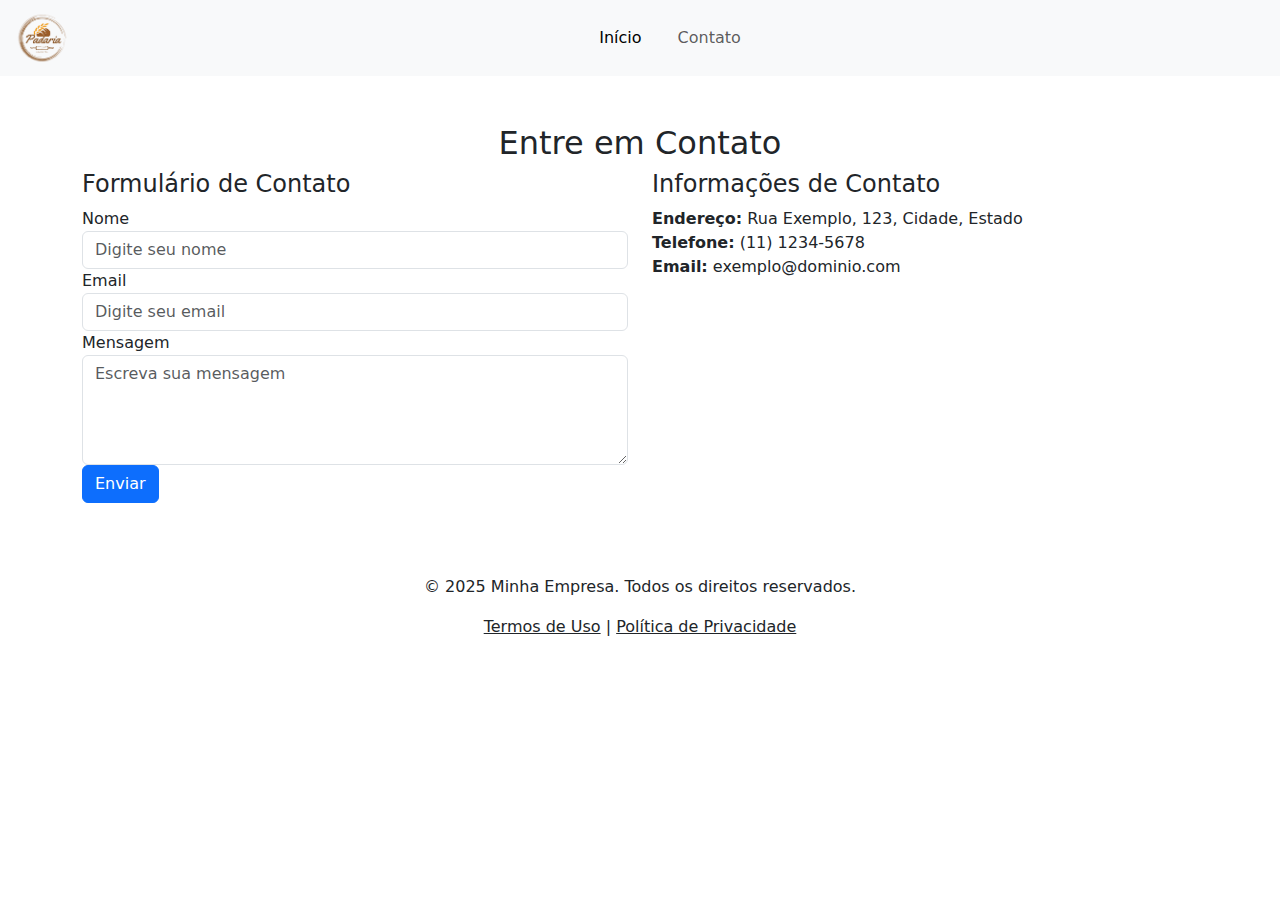
<file: PadariaDelicioPao/contato.html>
<!DOCTYPE html>
<html lang="pt-BR">
<head>
    <meta charset="UTF-8">
    <meta name="viewport" content="width=device-width, initial-scale=1.0">
    <title>PadariaDelicioPao</title>
    <link href="https://cdn.jsdelivr.net/npm/bootstrap@5.3.3/dist/css/bootstrap.min.css" rel="stylesheet" integrity="sha384-QWTKZyjpPEjISv5WaRU9OFeRpok6YctnYmDr5pNlyT2bRjXh0JMhjY6hW+ALEwIH" crossorigin="anonymous">
    <link rel="stylesheet" href="style.css">
    <link rel="shortcut icon" href="img/Brown Beige Orange Circle Modern Cake and Bakery Logo.png" type="image/x-icon">
</head>
<head>
    <nav class="navbar navbar-expand-lg bg-body-tertiary">
        <div class="container-fluid">
            <img src="img/Brown Beige Orange Circle Modern Cake and Bakery Logo.png" alt="Bootstrap" width="60" height="60" id="logo">
         
          <div class="collapse navbar-collapse" id="navbarSupportedContent">
            <ul class="navbar-nav me-auto mb-2 mb-lg-0">
              <li class="nav-item">
                <a class="nav-link active" aria-current="page" href="file:///C:/Users/Alunos/Documents/Senai%20tarde/samuel/Revisao2024/PadariaDelicioPao/index.html#">Início</a>
              </li>
              
              <li class="nav-item">
                <a class="nav-link" href="file:///C:/Users/Alunos/Documents/Senai%20tarde/samuel/Revisao2024/PadariaDelicioPao/contato.html">Contato</a>
              </li>
              
             
          </div>
        </div>
      </nav>
      
    </head>
<body>
    <div class="container mt-5">
        <h2 class="text-center">Entre em Contato</h2>
    
        <div class="row">
          <div class="col-md-6">
            <h4>Formulário de Contato</h4>
            <form>
              <div class="form-group">
                <label for="nome">Nome</label>
                <input type="text" class="form-control" id="nome" placeholder="Digite seu nome">
              </div>
              <div class="form-group">
                <label for="email">Email</label>
                <input type="email" class="form-control" id="email" placeholder="Digite seu email">
              </div>
              <div class="form-group">
                <label for="mensagem">Mensagem</label>
                <textarea class="form-control" id="mensagem" rows="4" placeholder="Escreva sua mensagem"></textarea>
              </div>
              <button type="submit" class="btn btn-primary">Enviar</button>
            </form>
          </div>
    
          <div class="col-md-6">
            <h4>Informações de Contato</h4>
            <ul class="list-unstyled">
              <li><strong>Endereço:</strong> Rua Exemplo, 123, Cidade, Estado</li>
              <li><strong>Telefone:</strong> (11) 1234-5678</li>
              <li><strong>Email:</strong> exemplo@dominio.com</li>
            </ul>
          </div>
        </div>
      </div>
</body>


  <main><footer class=" text-dark text-center py-4 mt-5">
    <div class="custom-footer">
      <p>&copy; 2025 Minha Empresa. Todos os direitos reservados.</p>
      <p>
        <a href="#" class="text-dark">Termos de Uso</a> | 
        <a href="#" class="text-dark">Política de Privacidade</a>
      </p>
    </div>
  </footer></main>
<style>

</style>
<script src="https://cdn.jsdelivr.net/npm/bootstrap@5.3.3/dist/js/bootstrap.bundle.min.js" integrity="sha384-YvpcrYf0tY3lHB60NNkmXc5s9fDVZLESaAA55NDzOxhy9GkcIdslK1eN7N6jIeHz" crossorigin="anonymous"></script>
</html>
</file>
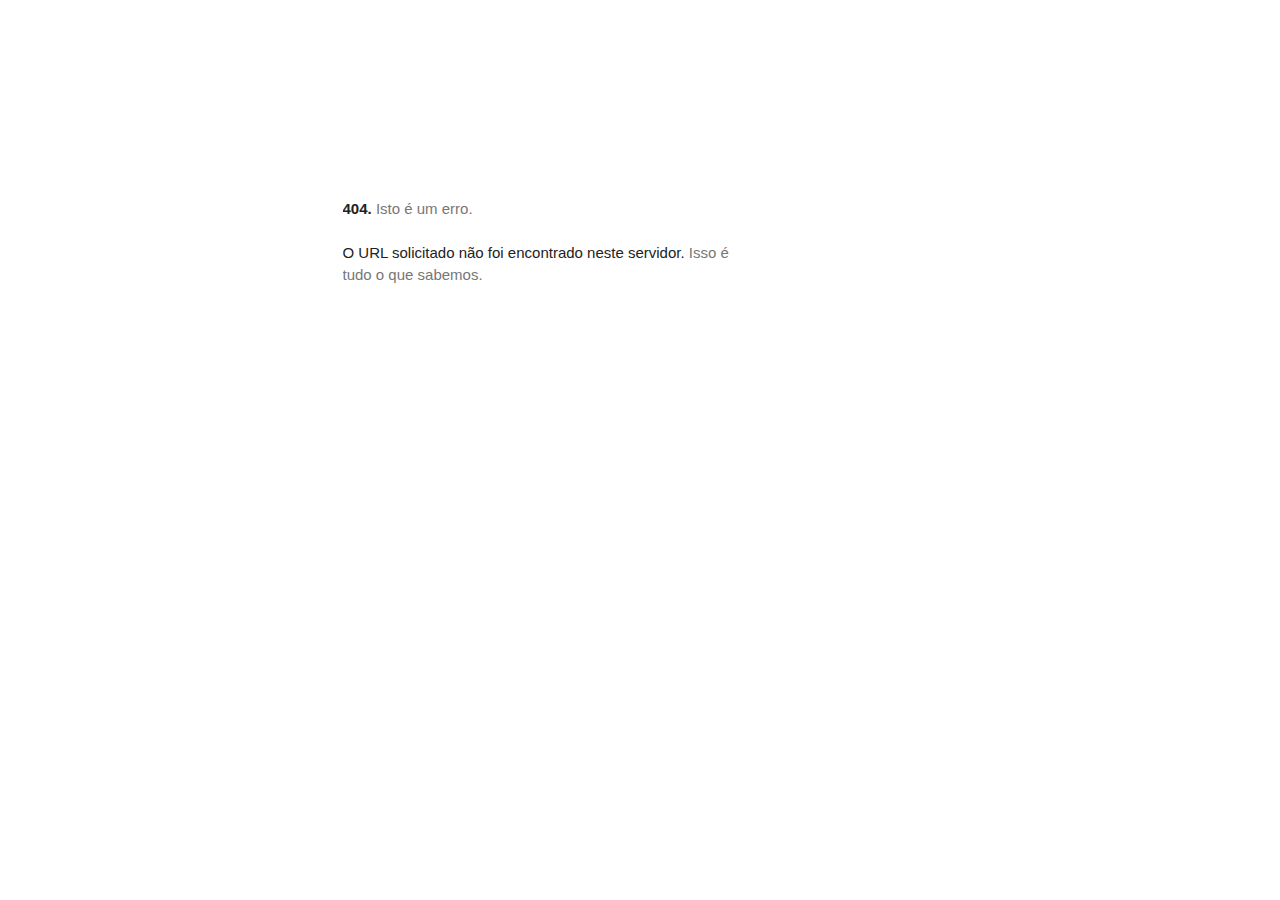
<file: PadariaDelicioPao/video/Loja Filone Padaria_files/badge.html>
<!-- saved from url=(0014)about:internet -->
<html lang="pt-BR" dir="ltr"><head><meta http-equiv="Content-Type" content="text/html; charset=UTF-8"><meta name="viewport" content="initial-scale=1, minimum-scale=1, width=device-width"><title>Error 404 (Não encontrado)!!1</title><style nonce="">*{margin:0;padding:0}html,code{font:15px/22px arial,sans-serif}html{background:#fff;color:#222;padding:15px}body{color:#222;text-align:unset;margin:7% auto 0;max-width:390px;min-height:180px;padding:30px 0 15px;}* > body{background:url(//www.google.com/images/errors/robot.png) 100% 5px no-repeat;padding-right:205px}p{margin:11px 0 22px;overflow:hidden}pre{white-space:pre-wrap;}ins{color:#777;text-decoration:none}a img{border:0}@media screen and (max-width:772px){body{background:none;margin-top:0;max-width:none;padding-right:0}}#logo{background:url(//www.google.com/images/branding/googlelogo/1x/googlelogo_color_150x54dp.png) no-repeat;margin-left:-5px}@media only screen and (min-resolution:192dpi){#logo{background:url(//www.google.com/images/branding/googlelogo/2x/googlelogo_color_150x54dp.png) no-repeat 0% 0%/100% 100%;-moz-border-image:url(//www.google.com/images/branding/googlelogo/2x/googlelogo_color_150x54dp.png) 0}}@media only screen and (-webkit-min-device-pixel-ratio:2){#logo{background:url(//www.google.com/images/branding/googlelogo/2x/googlelogo_color_150x54dp.png) no-repeat;-webkit-background-size:100% 100%}}#logo{display:inline-block;height:54px;width:150px}</style></head><body marginwidth="0" marginheight="0"><main id="af-error-container" role="main"><a href="https://www.google.com/"><span id="logo" aria-label="Google" role="img"></span></a><p><b>404.</b> <ins>Isto é um erro.</ins></p><p>O URL solicitado não foi encontrado neste servidor. <ins>Isso é tudo o que sabemos.</ins></p></main></body></html>
</file>
<file: PadariaDelicioPao/style.css>
.navbar-nav {
    display: flex;
    justify-content: center;  /* Centraliza os itens de navegação */
    flex-grow: 1;
    gap: 20px;  /* Menor espaçamento entre os itens */
    align-items: center; 
}
.container-flue {
    display: grid;
    place-items: center;  /* Centraliza o item dentro do grid */
    height: 100vh;         /* 100% da altura da tela */
    background-color: #f4f4f4;
}

.card {
    width: 300px;
    background-color: #fff;
    border-radius: 8px;
    box-shadow: 0 4px 8px rgba(0, 0, 0, 0.1);
    overflow: hidden;
    transition: transform 0.3s ease;
}

.card:hover {
    transform: translateY(-5px);
}

.card-image {
    width: 100%;
    height: 200px;
    object-fit: cover;
}

.card-content {
    padding: 20px;
}

.card-title {
    font-size: 1.5rem;
    font-weight: bold;
    margin-bottom: 10px;
}

.card-location {
    font-size: 0.9rem;
    color: #777;
    margin-bottom: 10px;
}

.card-description {
    font-size: 1rem;
    color: #555;
    margin-bottom: 20px;
    line-height: 1.5;
}

.card-footer {
    display: flex;
    justify-content: space-between;
    align-items: center;
    font-size: 1.1rem;
}

.card-price {
    font-weight: bold;
    color: #2c3e50;
}

.card-link {
    text-decoration: none;
    color: #3498db;
    font-weight: bold;
    transition: color 0.3s;
}

.card-link:hover {
    color: #1abc9c;
}
    
.custom-footer {
    width: 100%; /* Definindo 80% da largura da tela */
    margin: 0 auto; /* Centraliza o conteúdo */
}
</file>
